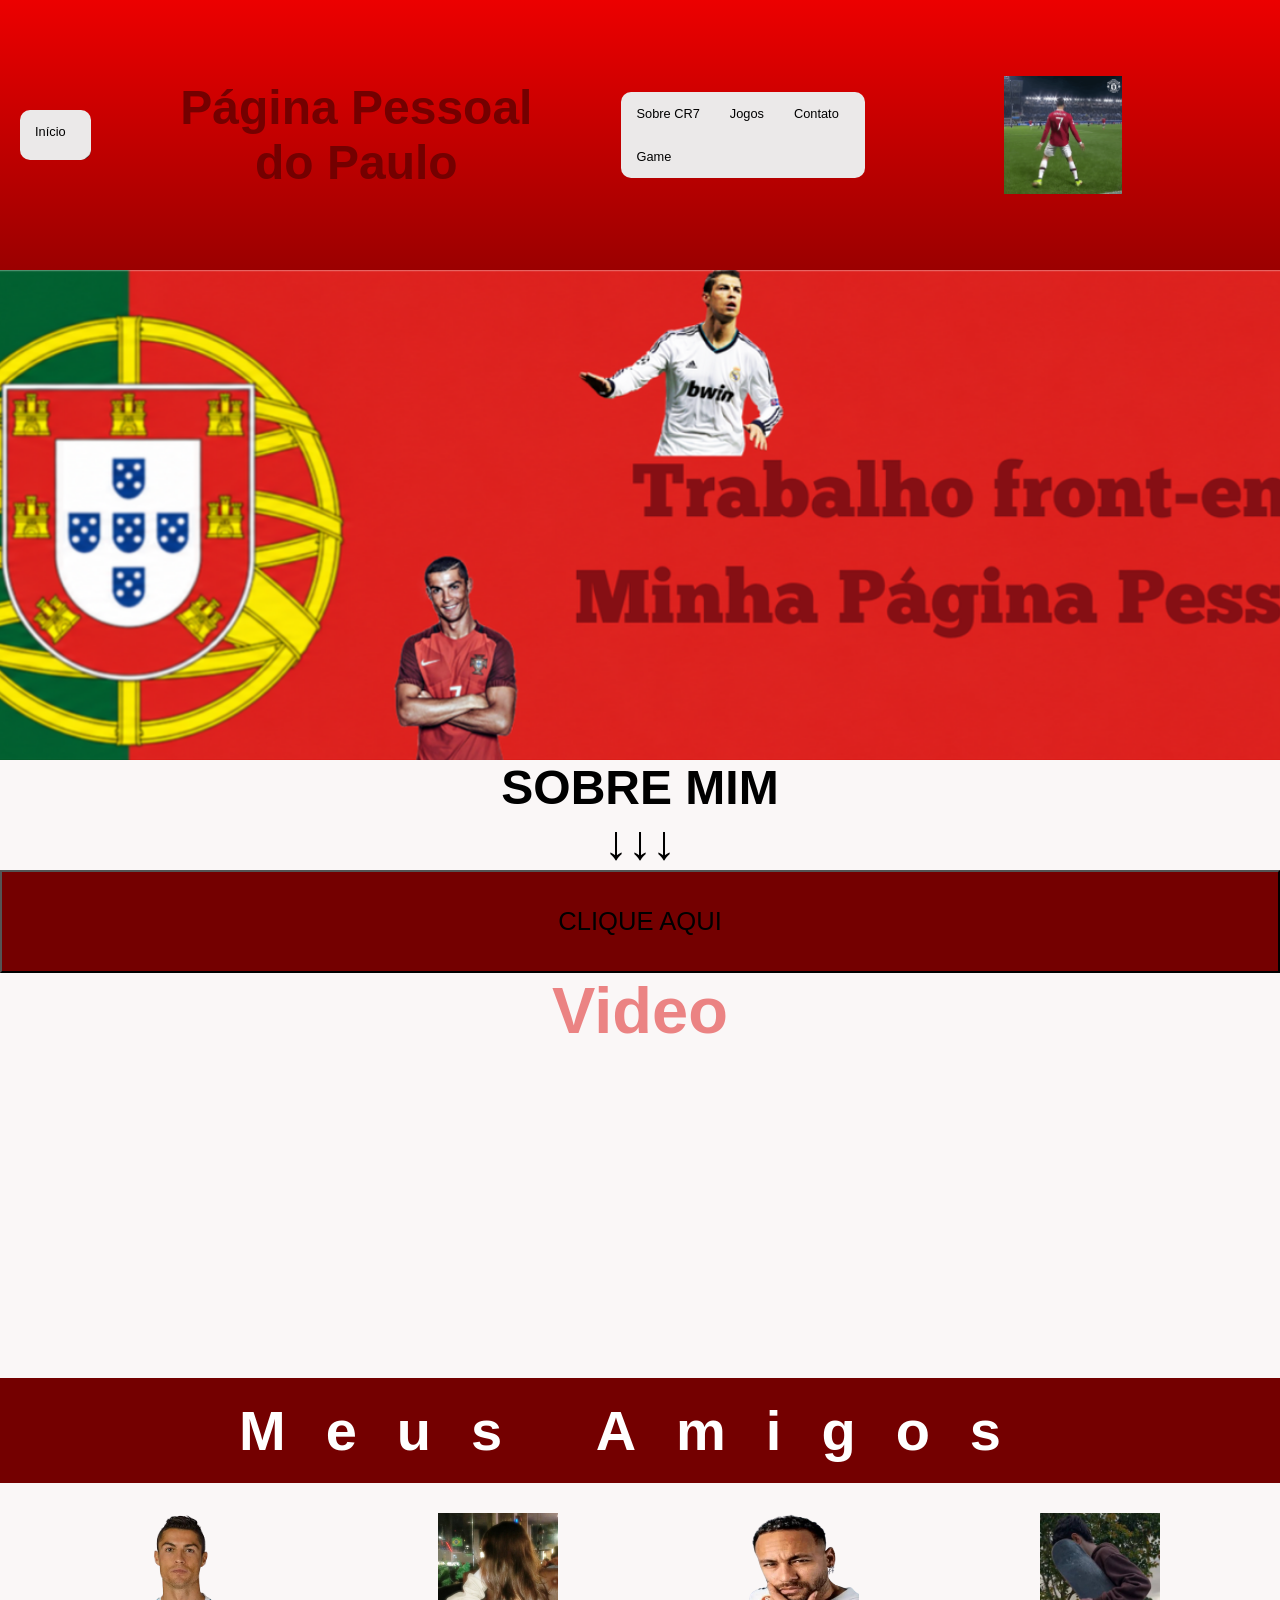
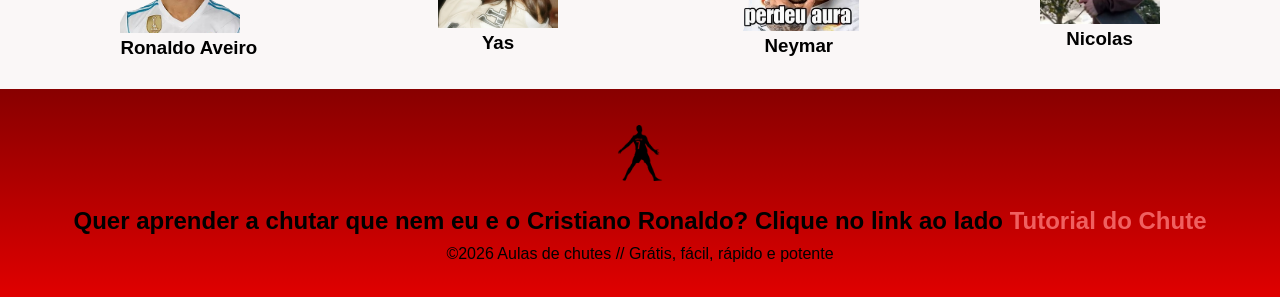
<file: index.html>
<!DOCTYPE html>
<html lang="pt-br">
<head>
<meta charset="UTF-8">
<meta name="viewport" content="width=device-width, initial-scale=1.0">
<title>INÍCIO SITE  </title>
<link rel="stylesheet" href="style.css">
</head>
<body>
<!--header é a parte do cabeçalho do site, é o topo da página-->
<header class="cabecalho-itens">

<ul id="button2">
  <li><a href="index.html">Início</a></li>
</ul>

<h1 class="titulo_site">Página Pessoal do Paulo</h1>
<div class="sociais">

  <ul>
    <li><a href="index4.html">Sobre CR7</a></li>
    <li><a href="index2.html">Jogos</a></li>
    <li><a href="contato.html">Contato</a></li>
    <li><a href="jogo.html">Game</a></li>
  </ul>
  </div>
  <div class="sociais">
<img class="video" src="siu.gif"></img>
</div>
</header>
<!--Seção banner 1 é a parte do paragrafo 1 da página-->
<section class="banner1">
<img class="escola.image" src="banner.png" alt="Banner da Escola">
</section>
<!--Seção estudantes é a parte do paragrafo 2 da página -- "Meninos"-->
<!--altere em "src="estudante_menino_1.png" para src"nome da imagem do menino em
todos abaixo-->
<!--altere em "src="site_school.png" para src"nome da logo em todos abaixo-->
<!--para aumentar os alunos copie a div no edidor que corresponda desde a foto
até os icones abaixo - dúvidas chame o professor-->
<h4 class = "titulo-sobremim">SOBRE MIM</h4>
<h4 class = "titulo-sobremim"> ↓↓↓</h4>
  
  
<a href = "https://panicky-salmon-qghpenml.edgeone.dev/pauloo.png">
<h1><button id="button1">CLIQUE AQUI</button></h1></a>

<div class="guardar-video">
  <h3 class ="video-titulo">Video</h3>
  <iframe width="560" height="315" src="https://www.youtube.com/embed/xqFTe96OWPU?si=-RFv5nkK0G0vVOy7&amp;start=2" title="YouTube video player" frameborder="0" allow="accelerometer; autoplay; clipboard-write; encrypted-media; gyroscope; picture-in-picture; web-share" referrerpolicy="strict-origin-when-cross-origin" allowfullscreen></iframe>
</div>


<!--Seção estudantes é a parte do paragrafo 3 da página -- "Meninas"-->
<!--altere em "src="estudante_menina_1.png" para src"nome da imagem do menina em
todas abaixo-->
<!--altere em "src="site_school.png" para src"nome da logo em todos abaixo-->
<h1 class="estudante_titulo">Meus Amigos</h1>
<section class="estudante">

<div class="estudantes_todos">
<div class="estudante-div">

  <img class="estudante-imagem" src="ronaldo.png" alt="Foto da
turma do 1CDS do ano de 2023">
<h3 class="estudante-nome">Ronaldo Aveiro</h3>
</div>

  <div class="estudante-div">
    <img class="estudante-imagem" src="yas.png" alt="Foto da
turma do 1CDS do ano de 2023">
<h3 class="estudante-nome">Yas</h3>
</div>
    
  <div class="estudante-div">
<img class="estudante-imagem" src="ney.png" alt="Foto da
turma do 1CDS do ano de 2023">
<h3 class="estudante-nome">Neymar</h3>
</div>


  <div class="estudante-div">
<img class="estudante-imagem" src="nicolas.png" alt="Foto da
turma do 1CDS do ano de 2023">
<h3 class="estudante-nome">Nicolas</h3>
</div>
</div>

</div>
</section>
<!--Seção rodapé é a parte final da paragrafo 3 da página-->
<footer class="escola">
  <img class="logo_rodape" src="logo.png" alt="Logo da Escola">
<h2 class="escola-título">Quer aprender a chutar que nem eu e o Cristiano Ronaldo? Clique no link ao lado<a class="link"

href="https://www.youtube.com/watch?v=dWhdZxhFCC8"> Tutorial do Chute  </a></h2>
<p></p>
<p>©2026 Aulas de chutes // Grátis, fácil, rápido e potente </p>
<p> </p>
</footer>
</body>
</html>
</file>
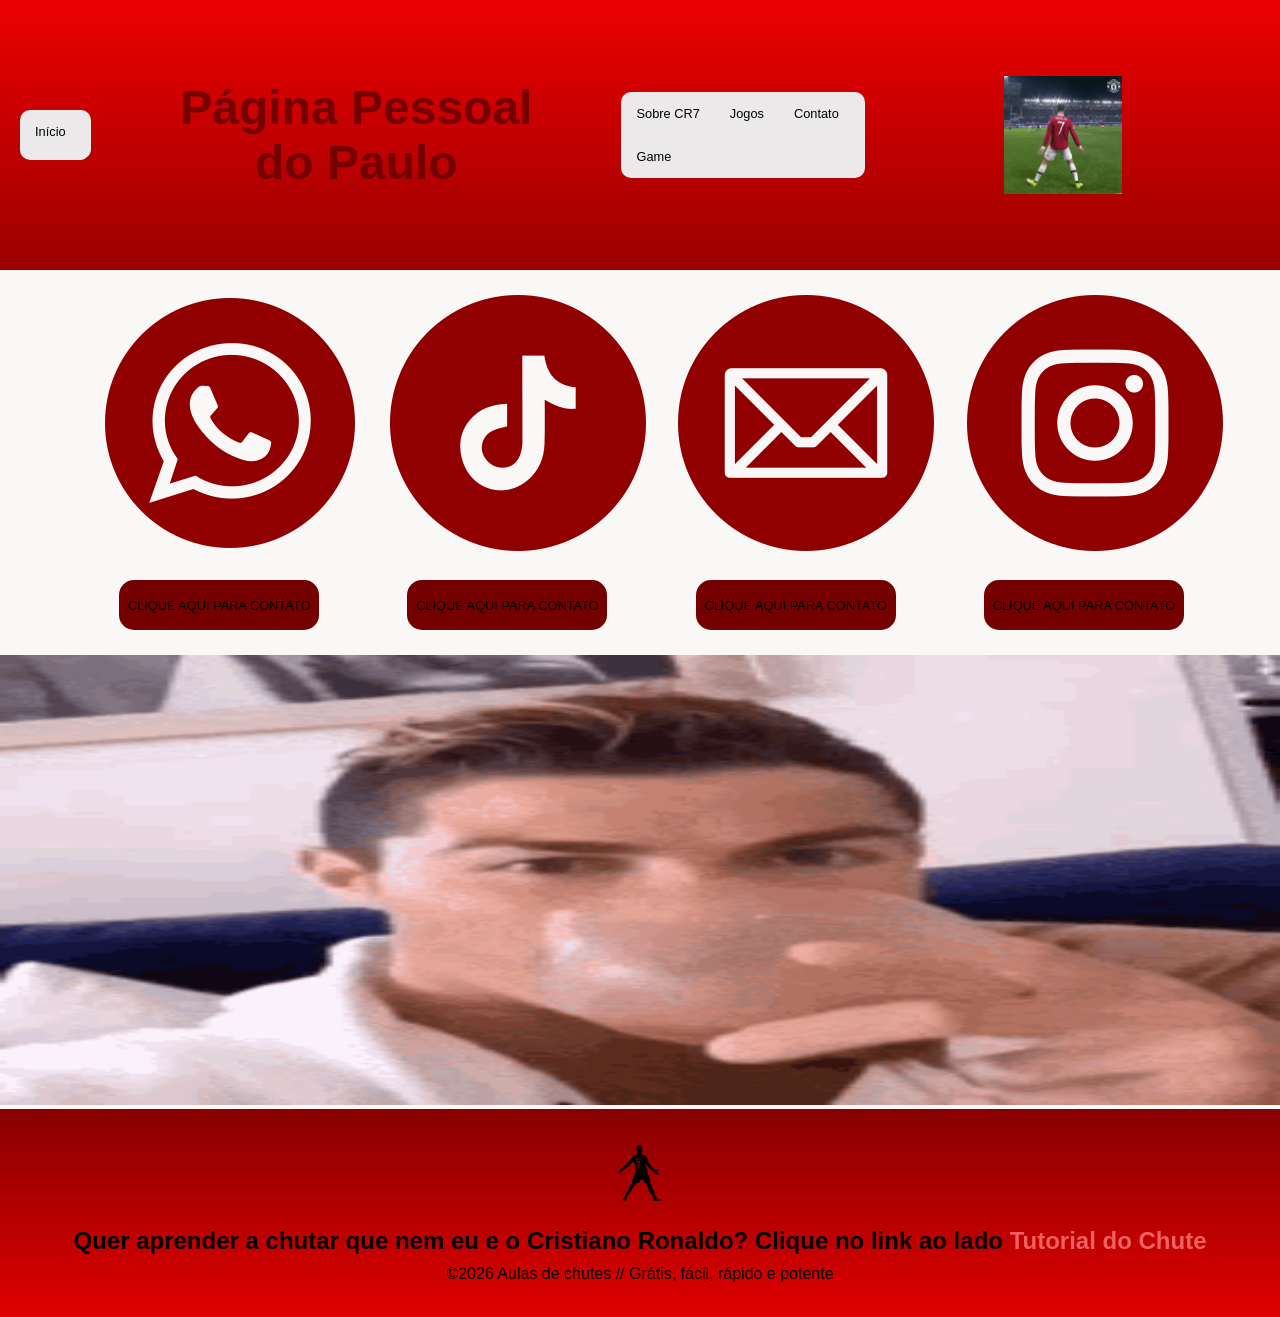
<file: contato.html>
<!DOCTYPE html>
<html lang="en">
<head>
    <meta charset="UTF-8">
    <meta name="viewport" content="width=device-width, initial-scale=1.0">
    <title>Contato</title>
    <link rel="stylesheet" href="style.css">                    
</head>
<body>
    <header class="cabecalho-itens">

<ul id="button2">
  <li><a href="index.html">Início</a></li>
</ul>

<h1 class="titulo_site">Página Pessoal do Paulo</h1>
<div class="sociais">

  <ul>
    <li><a href="index4.html">Sobre CR7</a></li>
    <li><a href="index2.html">Jogos</a></li>
    <li><a href="contato.html">Contato</a></li>
    <li><a href="jogo.html">Game</a></li>
  </ul>
  </div>
  <div class="sociais">
<img class="video" src="siu.gif"></img>
</div>



</header>

<div class="contatos">

<div class="zap">
  <img src="whatsapp.png">
  <a href="whatsapp.com"><button id="botao-contato">CLIQUE AQUI PARA CONTATO</button></a>
</div>

<div class="ttk">
  <img src="tiktok.png">
  <a href="tiktok.com"><button id="botao-contato">CLIQUE AQUI PARA CONTATO</button></a>
</div>

<div class="mail">

<img src="o-email.png">
<a href="https://mail.google.com/mail/u/0/#search/paulo.freitas.lima%40escola.pr.gov.br"><button id="botao-contato">CLIQUE AQUI PARA CONTATO</button></a>

</div>

<div class="insta">
<img src="instagram.png">
<a href="instagram.com"><button id="botao-contato">CLIQUE AQUI PARA CONTATO</button></a>
</div>

</div>
<img id="w-ronaldo" src="drink-ronaldo.gif">

<footer class="escola">
  <img class="logo_rodape" src="logo.png" alt="Logo da Escola">
<h2 class="escola-título">Quer aprender a chutar que nem eu e o Cristiano Ronaldo? Clique no link ao lado<a class="link"

href="https://www.youtube.com/watch?v=dWhdZxhFCC8"> Tutorial do Chute  </a></h2>
<p></p>
<p>©2026 Aulas de chutes // Grátis, fácil, rápido e potente </p>
<p> </p>
</footer>    
</body>
</html>
</file>
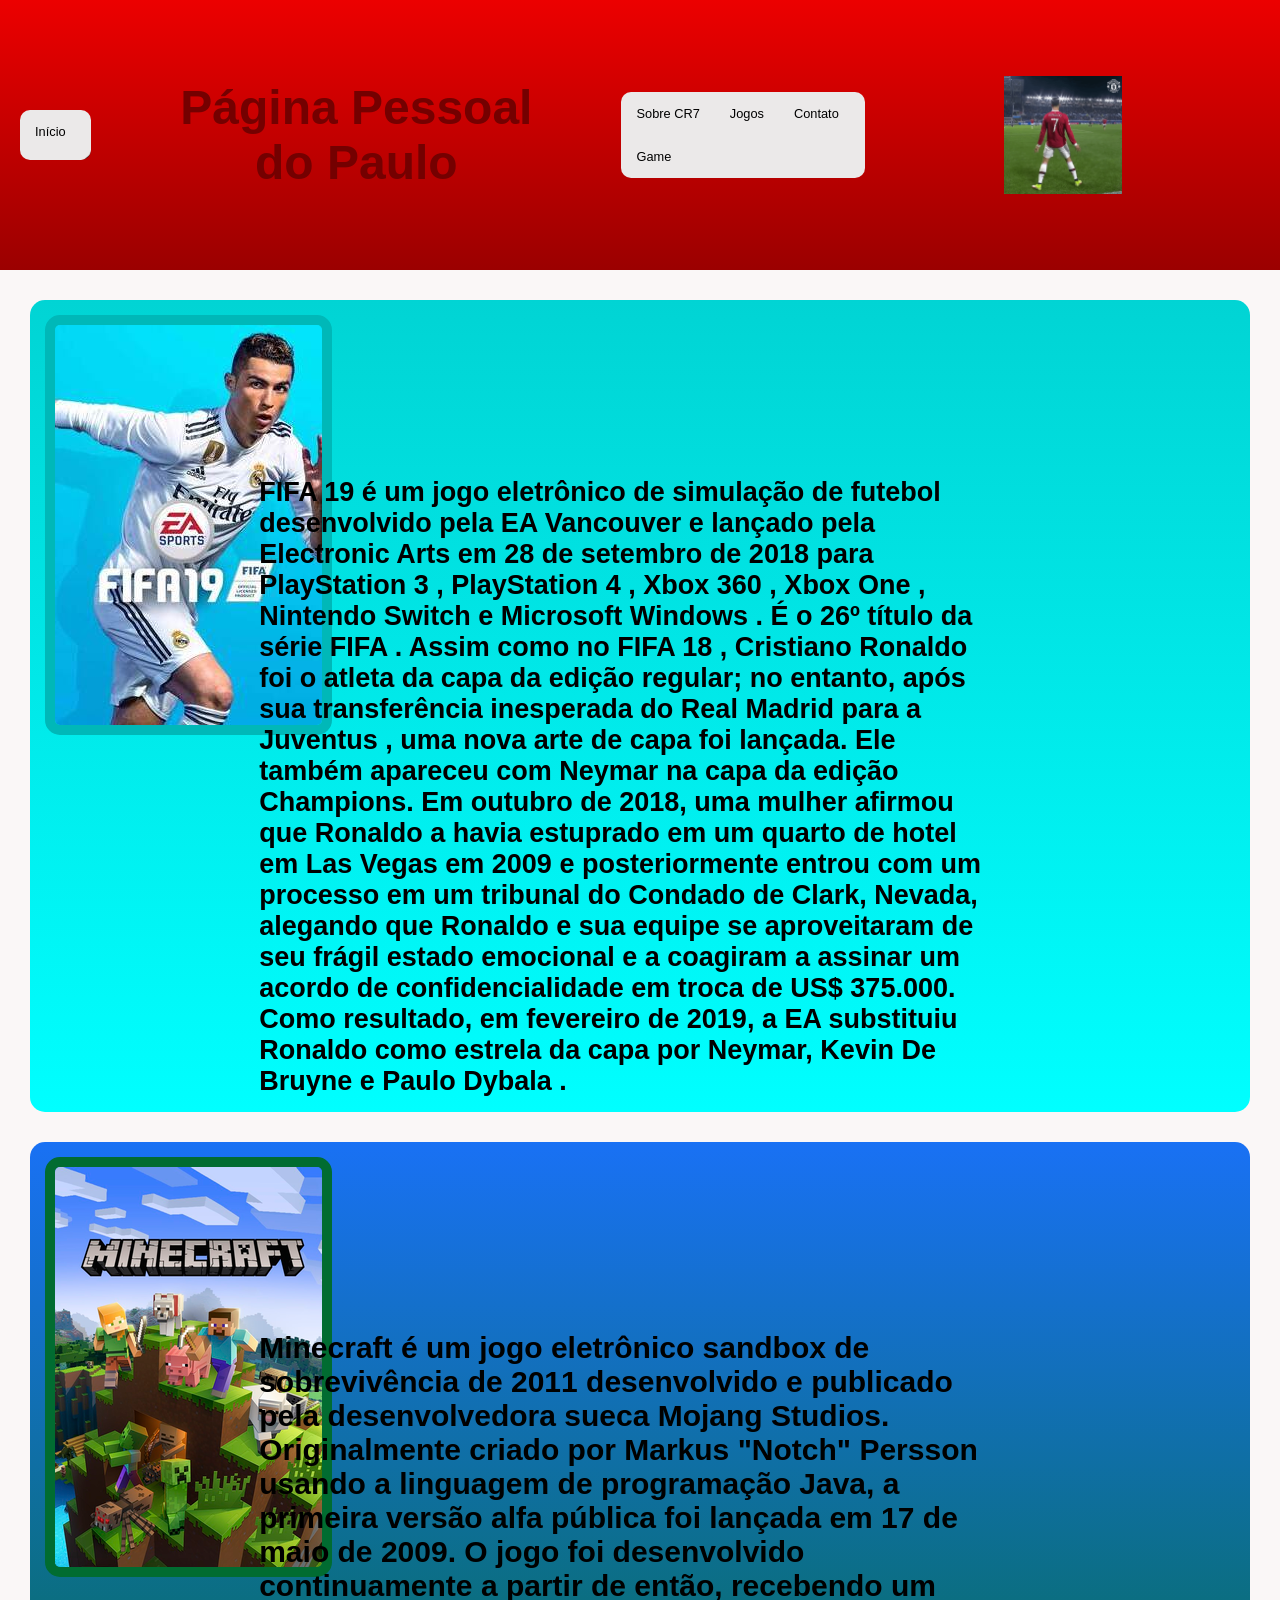
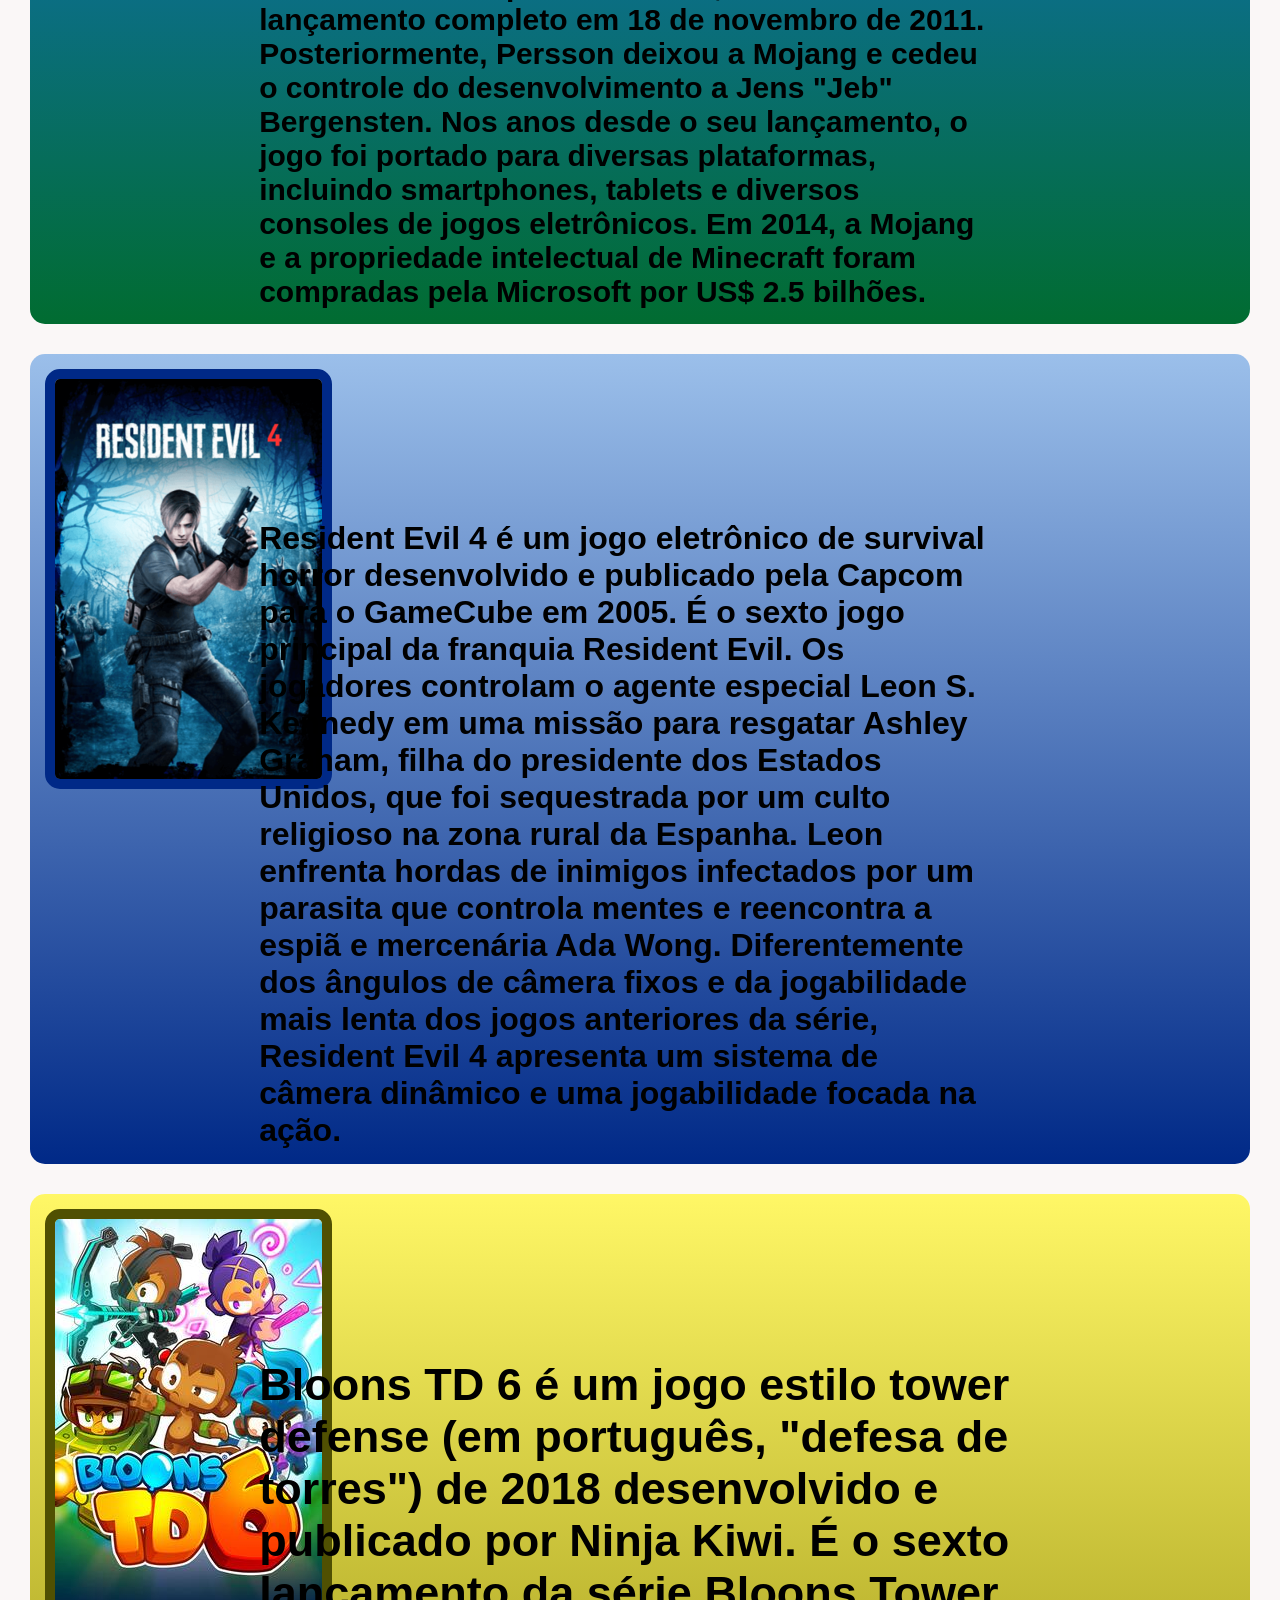
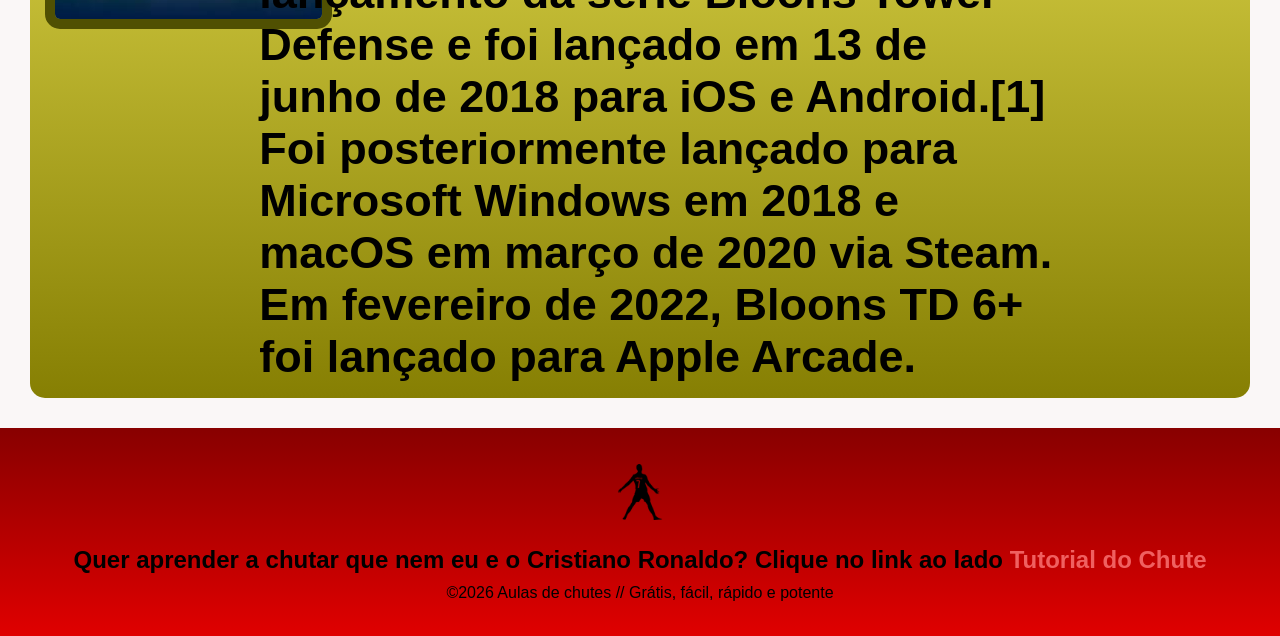
<file: index2.html>
<!DOCTYPE html>
<html lang="pt-br">
<head>
<meta charset="UTF-8">
<meta name="viewport" content="width=device-width, initial-scale=1.0">
<title>SOBRE CR7 SITE</title>
<link rel="stylesheet" href="style.css">

</head>
<body id="body2">
<!--header é a parte do cabeçalho do site, é o topo da página-->
<header class="cabecalho-itens">

  <ul id="button2">
    <li><a href="index.html">Início</a></li>
    </ul>
  
<h1 class="titulo_site">Página Pessoal do Paulo</h1>
<div class="sociais">

  <ul id="ul3">
    <li><a href="index5.html">Sobre CR7</a></li>
    <li><a href="index2.html">Jogos</a></li>
    <li><a href="contato.html">Contato</a></li>
    <li><a href="jogo.html">Game</a></li>
  </ul>
  </div>
  <div class="sociais">
<img class="video" src="siu.gif"></img>
</div>


</header>

<div class="jogos">

  <div class="fifa"><img id="jogo-fifa" src="fifa.jpg">
  <h3 class="titulo-fifa">FIFA 19 é um jogo eletrônico de simulação de futebol desenvolvido pela EA Vancouver e lançado pela Electronic Arts em 28 de setembro de 2018 para PlayStation 3 , PlayStation 4 , Xbox 360 , Xbox One , Nintendo Switch e Microsoft Windows . É o 26º título da série FIFA .

Assim como no FIFA 18 , Cristiano Ronaldo foi o atleta da capa da edição regular; no entanto, após sua transferência inesperada do Real Madrid para a Juventus , uma nova arte de capa foi lançada. Ele também apareceu com Neymar na capa da edição Champions. Em outubro de 2018, uma mulher afirmou que Ronaldo a havia estuprado em um quarto de hotel em Las Vegas em 2009 e posteriormente entrou com um processo em um tribunal do Condado de Clark, Nevada, alegando que Ronaldo e sua equipe se aproveitaram de seu frágil estado emocional e a coagiram a assinar um acordo de confidencialidade em troca de US$ 375.000. Como resultado, em fevereiro de 2019, a EA substituiu Ronaldo como estrela da capa por Neymar, Kevin De Bruyne e Paulo Dybala .</h3>
  </div>

  <div class="mine"><img id="jogo-mine" src="mine.png">
  <h3 class="titulo-mine">Minecraft é um jogo eletrônico sandbox de sobrevivência de 2011 desenvolvido e publicado pela desenvolvedora sueca Mojang Studios. Originalmente criado por Markus "Notch" Persson usando a linguagem de programação Java, a primeira versão alfa pública foi lançada em 17 de maio de 2009. O jogo foi desenvolvido continuamente a partir de então, recebendo um lançamento completo em 18 de novembro de 2011. Posteriormente, Persson deixou a Mojang e cedeu o controle do desenvolvimento a Jens "Jeb" Bergensten. Nos anos desde o seu lançamento, o jogo foi portado para diversas plataformas, incluindo smartphones, tablets e diversos consoles de jogos eletrônicos. Em 2014, a Mojang e a propriedade intelectual de Minecraft foram compradas pela Microsoft por US$ 2.5 bilhões.</h3>
  </div>

  <div class="re"><img id="jogo-re" src="re4.png">
  <h3 class="titulo-re">Resident Evil 4 é um jogo eletrônico de survival horror desenvolvido e publicado pela Capcom para o GameCube em 2005. É o sexto jogo principal da franquia Resident Evil. Os jogadores controlam o agente especial Leon S. Kennedy em uma missão para resgatar Ashley Graham, filha do presidente dos Estados Unidos, que foi sequestrada por um culto religioso na zona rural da Espanha. Leon enfrenta hordas de inimigos infectados por um parasita que controla mentes e reencontra a espiã e mercenária Ada Wong. Diferentemente dos ângulos de câmera fixos e da jogabilidade mais lenta dos jogos anteriores da série, Resident Evil 4 apresenta um sistema de câmera dinâmico e uma jogabilidade focada na ação.</h3>
  </div>

  <div class="bloons"><img id="jogo-bloons" src="bloons.jpg">
  <h3 class="titulo-bloons">Bloons TD 6 é um jogo estilo tower defense (em português, "defesa de torres") de 2018 desenvolvido e publicado por Ninja Kiwi. É o sexto lançamento da série Bloons Tower Defense e foi lançado em 13 de junho de 2018 para iOS e Android.[1] Foi posteriormente lançado para Microsoft Windows em 2018 e macOS em março de 2020 via Steam. Em fevereiro de 2022, Bloons TD 6+ foi lançado para Apple Arcade.</h3>
  </div>
</div>
<footer class="escola">
  <img class="logo_rodape" src="logo.png" alt="Logo da Escola">
<h2 class="escola-título">Quer aprender a chutar que nem eu e o Cristiano Ronaldo? Clique no link ao lado<a class="link"

href="https://www.youtube.com/watch?v=dWhdZxhFCC8"> Tutorial do Chute  </a></h2>
<p></p>
<p>©2026 Aulas de chutes // Grátis, fácil, rápido e potente </p>
<p> </p>
</footer>
</file>
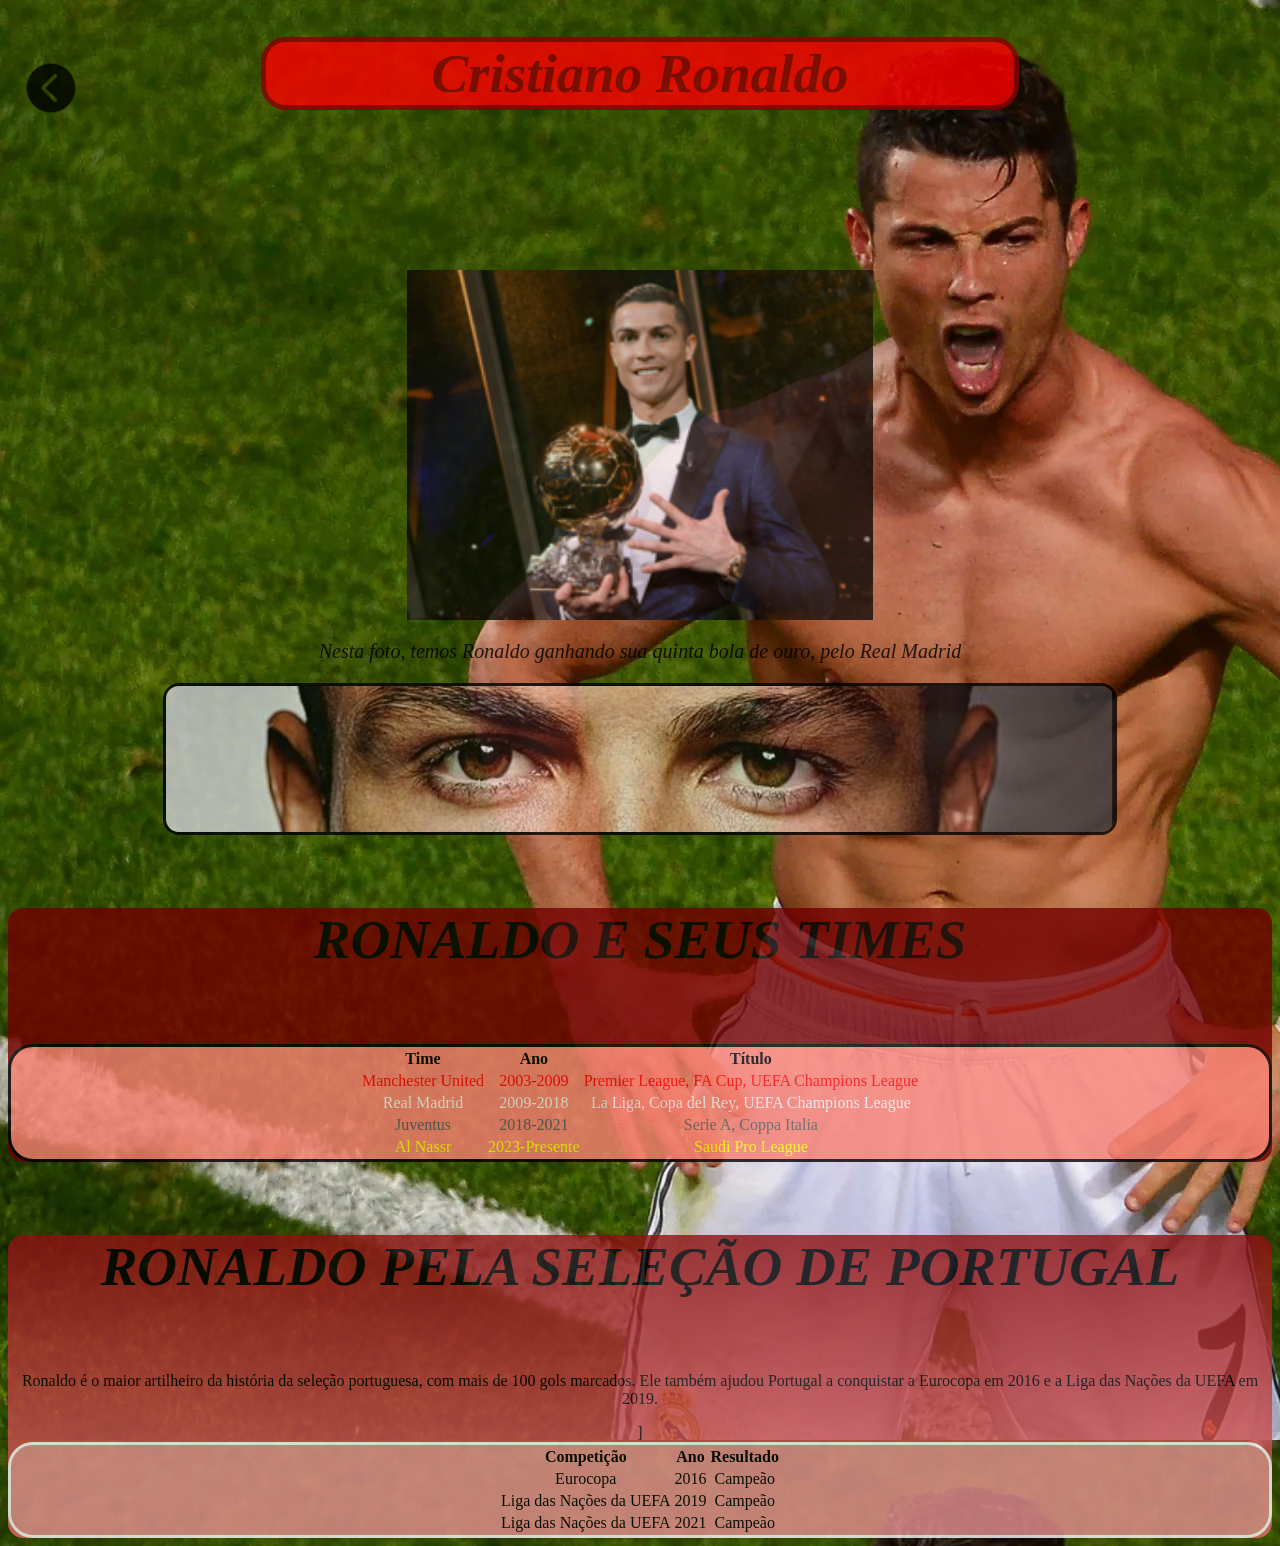
<file: index4.html>
<!DOCTYPE html>
<html lang="pt-br">
<head>
    <meta charset="UTF-8">
    <meta name="viewport" content="width=device-width, initial-scale=1.0">
    <title>Cristiano Ronaldo</title>
    <link rel =stylesheet href="tittles.css">
</head>
<body>
    <h1 class="titulos">Cristiano Ronaldo</h1>
    <a href="index.html "> <img src="voltar.png" id="botaum"></a>
    <img src="ronaldo.bdo.png" alt="Ronaldo">
    <p id="foto-descri">Nesta foto, temos Ronaldo ganhando sua quinta bola de ouro, pelo Real Madrid</p>
    
        <img id="foto-cr7" src="olhos.png">
    </ul>
    <div class="time-e-titulos">

    <h4 class="titulos">RONALDO E SEUS TIMES</h4>
    <table id="tabela-time">
        <tr>
            <th>Time</th>
            <th>Ano</th>
            <th>Título</th>
        </tr>
        <tr id="man-unt">
            <td>Manchester United</td>
            <td>2003-2009</td>
            <td>Premier League, FA Cup, UEFA Champions League</td>
        </tr>
        <tr id="real">
            <td>Real Madrid</td>
            <td>2009-2018</td>
            <td>La Liga, Copa del Rey, UEFA Champions League</td>
            </tr>
            <tr id="juve">
            <td>Juventus</td>
            <td>2018-2021</td>
            <td>Serie A, Coppa Italia</td>
            </tr>
            <tr id="nassr">
            <td>Al Nassr</td>
            <td>2023-Presente</td>
            <td>Saudi Pro League</td>
            </tr>
        </tr>
    </table>
    </div>
    <div class="seleção">
        <h4 class="titulos">RONALDO PELA SELEÇÃO DE PORTUGAL</h4>
        <p>Ronaldo é o maior artilheiro da história da seleção portuguesa, com mais de 100 gols marcados. Ele também ajudou Portugal a conquistar a Eurocopa em 2016 e a Liga das Nações da UEFA em 2019.</p>
        <table id="tabela-seleção">
            <tr>
                <th>Competição</th>
                <th>Ano</th>
                <th>Resultado</th>
            </tr>
            <tr>
                <td>Eurocopa</td>
                <td>2016</td>
                <td>Campeão</td>
            </tr>
            <tr>
                <td>Liga das Nações da UEFA</td>]
                <td>2019</td>
                <td>Campeão</td>
            </tr>
            <tr> 
                <td>Liga das Nações da UEFA</td>
                <td>2021</td>
                <td>Campeão</td>
            </tr>
        </table>
    </div>
   
    </div>
    </div>
</body>
</html>
</file>
<file: style.css>
*{
    margin: 0;
    padding: 0;
    box-sizing: border-box;
    }
    body{
        background-color: #faf7f7;
        font-family:sans-serif
    }
    header{
    background-image: linear-gradient(#ec0000,#9b0000);
    color: white;
    width: 100%;
    padding: 20px;
    }
    .cabecalho-itens{

    max-width: 1980px;
    margin: 0 auto;
    display: flex;
    align-items: center;
    justify-content: center;
    }
    .cabecalho-imagem{
    width: 10%;
    display: flex;
    justify-content: flex-start;
    align-items: center;
    }
    .titulo_site{
    padding: 60px;
    text-align: center;
    width: 50%;
    font-size: 300%;
    color: rgb(116, 0, 0);
    }
    .sociais{
        display: flex;
        justify-content: space-around;

    }
    .banner1{
    display: flex;
    justify-content: center;
    width: 490px;
    height:490px;
    margin-left:37%;


    }
    .estudante_titulo{
    color: white;
    background-color: rgb(116, 0, 0);
    padding: 20px;
    text-align: center;
    font-size: 350%;
    letter-spacing: 40px;
    display: flex;
    justify-content: center;

    
    }
    .contatos{
      display: flex;
      justify-content: space-between;
      flex-direction:row;
      padding:25px;
      margin-left:6%;

    }
    #botao-contato{
      border:none;
      border-radius:15px;
      width:200px;
      height:50px;
      margin-left:6%;
      margin-right:18%;
      margin-top:25px;
    }
    .estudante-nome{
    text-align: center;
    color:rgb(0, 0, 0);
    }
    .estudante-imagem{
    width: 120px;
    }
    .estudante-icone{
    width: 38px;
  
    }
    .estudante{
    display: flex;
    flex-direction: column;
    justify-content: center;
    padding: 30px;
    }
    #video{
        display: flex;
        height: 25%;
        margin-left:15%;
    }
    #w-ronaldo{
      height:450px;
      width:100%;
    }
    
    .estudante.div{
    text-align: center;
    display: flex;
    flex-direction: row;
    background: red;
    }
    .estudantes_todos{
    display: flex;
    justify-content: space-around;
    }
    .escola{
    background-image: linear-gradient(#880000,#e00000);
    color: rgb(0, 0, 0);
    display: flex;
    justify-content:center;
    padding: 24px 0;
    text-align:center;
    display:block;
    }
    .escola-titulo{
    color: white;
    text-align: center;
    }
    .logo_rodape{
    height: 80px;
    padding: 12px 0;
    
    }
    
    .link{
    color: rgb(240, 96, 96);
    text-decoration: none;
    }
    button {
       width:100%;
       height: 103px;
       color: black;
       background-color: rgb(116,0,0);
       font-size: 80%;
    }
    .titulo-sobremim{
        text-align: center;
        font-size: 300%;
    }
    .mapa{
    display: none;
    justify-content: center;
    width: 10%;
    height: 150px;
    }
    .video{
    display: flex;
    justify-content: end;
    width: 30%;
    height: auto;
    margin-left: 1px;
    }
    .guardar.video {
        display:flex;
        justify-content: center;
    }
    .video-titulo {
        font-family:'Segoe UI', Tahoma, Geneva, Verdana, sans-serif;
        font-size: 65px;
        font-weight: bold;
        color: #eb8383;
        text-align: center;
        margin-bottom:15px;
    }
    iframe {
        display:flex;
        
    }

    h2, p {
        margin: 10px;
      }
      
      ul {
        list-style-type: none;
        margin: 0;
        padding:0;
        overflow: hidden;
        background-color: #ebe9e9;
        border-radius:10px;
        font-size:80%
      }
      
      ul li {
        float: left;
      }
      
      ul li a {
        display: block;
        color: rgb(0, 0, 0);
        text-align: center;
        padding: 14px 15px;
        text-decoration: none;
      }
      
      ul li a:hover {
        color: white;
        background-color:#000000
      }
      iframe{
        margin-left:35%;
      }
      #button2{
        background-image: url(logo.png);
        height: 50px;
        width: 7%;
      }
      #button2:hover{
        background-color:#000000;
        background-image: url(logo2.png);
      }
      .imagens-jogo{
       display:flex;
       justify-content:space-around;
     
        padding: 20px;
      }
      .fifa{
        background:linear-gradient(rgb(1, 212, 212), cyan);
        border-radius:15px;
        padding:15px;
        margin:30px 0 30px 0;
        #jogo-fifa{
          border:10px solid rgb(0, 184, 184);
          border-radius:15px;
        }
        
      }
      .jogos{
        margin:30px;
      }

      .mine{
        background:linear-gradient(to bottom, rgb(25, 113, 244), rgb(1, 108, 49));
        border-radius:15px;
        padding:15px;
        margin:30px 0 30px 0;
        #jogo-mine{
          border:10px solid rgb(1, 108, 49);
          border-radius:15px;
        }
        
      }

      .re{
        background:linear-gradient(to bottom, rgb(155, 191, 234), rgb(0, 41, 135));
        border-radius:15px;
        padding:15px;
        margin:30px 0 30px 0;
        #jogo-re{
          border:10px solid rgb(0, 41, 135);
          border-radius:15px;
        }
        
      }


      .bloons{
        background:linear-gradient(to bottom, rgb(255, 247, 102), rgb(134, 127, 3));
        border-radius:15px;
        padding:15px;
        margin:30px 0 30px 0;
        #jogo-bloons{
          border:10px solid rgb(80, 80, 2);
          border-radius:15px;
        }
        
      }
      .jogos{
        margin:30px;
      }

      .titulo-fifa{
      font-size: 27px;
      margin-left: 18%;

      margin-right: 20%;


      margin-top: -22%; 

    
      }

      
    

      .titulo-mine{
      font-size: 30px;
      margin-left: 18%;

      margin-right: 21%;

      margin-top: -21%; 

    
      }
      
      .titulo-re{
      font-size: 32px;
      margin-left: 18%;

      margin-right: 20%;

      margin-top: -23%; 

    
      }
.titulo-bloons{

      font-size: 45px;
      margin-left: 18%;


      margin-right: 15%;

      margin-top: -23%; 

    
      }
</file>
<file: tittles.css>
h1{
    color:darkred;
    background-color:red;
    margin-left:20%;
    margin-right:20%;
    border: 5px solid darkred;
    border-radius: 25px;
    
}
#foto-descri{
    color:blue;
    border-bottom: 5px black;
}

ul{
    border-radius:25px;
    border: 20px black;
    background-image: url("olhos.png");
    margin:0 auto;
    height:200px;

}
#foto-cr7{
width:75%;
border:3px solid black;
border-radius:16px;
margin:0 auto;
height:auto;
}

li{
    font-size: 35px;
    color:rgb(0, 0, 0);
    padding:3px;
    opacity:0;
}
#man-unt{
    color:red;
}

#real{
    color:rgb(240, 237, 237);
}
#juve{
    color:rgb(88, 88, 89)
}
#nassr{
    color:yellow;;
}
.time-e-titulos{
background-color:rgb(114, 0, 0);
text-align:center;
border-radius:15px;
}

.seleção{
    background:linear-gradient(rgb(142, 17, 17), rgb(231, 110, 110));
    text-align:center;
    border-radius:15px;
}
body{
    background-image: url("siu.webp");
    opacity:0.8;
}
.elogios-de-ronaldo{
    background:linear-gradient(to right, red, darkred);
    border-radius:15px;
    text-align:center;
}
#frase{
    font-size:20px;
    color:rgb(14, 5, 5);

}
.elogio{
    color:rgb(86, 2, 2, 0.2);
    font-size:20px;
}
h3{
    font-size:20px;
    color:rgb(124, 94, 99)
}
#tabela-time{
   display:flex;
   justify-content:center;
   border: 3px solid black;
   background-color:salmon;
   border-radius: 25px;
}
#tabela-seleção{
    display:flex;
    justify-content:center;
    border:3px solid white;
    border-radius: 25px;
    background-color:rgb(230, 145, 145)
}
#elogios-formal{
    display:flex;
    text-align:center;
    flex-direction:column;
   color:transparent;
}

img{
    height: 350px;
    display:block;
    justify-content:end;
}
.titulos{
    text-align:center;
    font-size:55px;
    font-style:italic;
}
img{
    display:flex;
    margin-left:auto;
    margin-right:auto;
}
#foto-descri{
    text-align:center;
    font-size:20px;
    font-style:oblique;
    color:black;
}
.test123{
    display:flex;
    letter-spacing: 10px;
    color:white;
    font-size:20px;
    font-family:Sans-serif;
}
#botaum{
    height:60px;
    width:60px;
    margin:-7% 30% 12% 1%;
}
</file>
